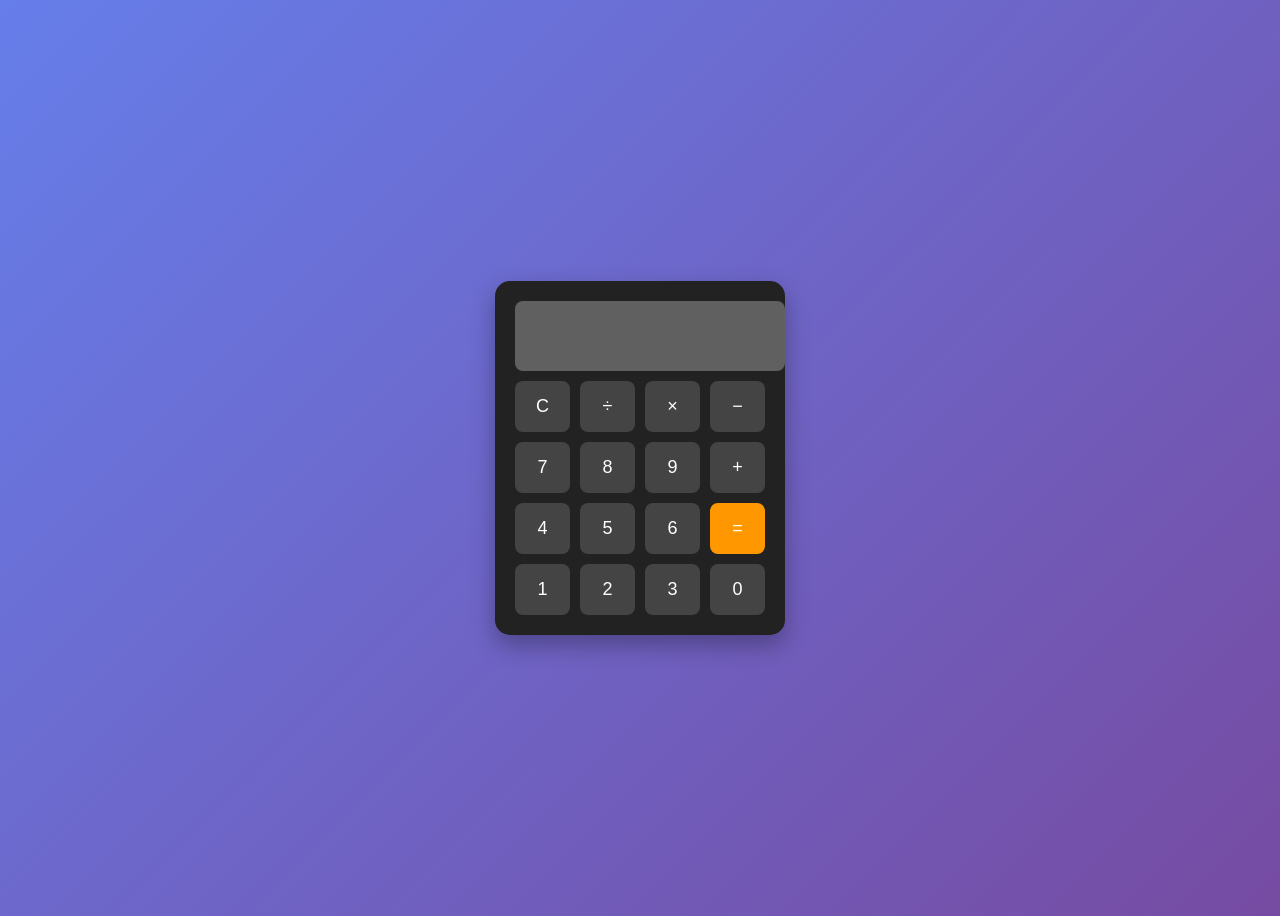
<file: Calculator Task-2/index.html>
<!DOCTYPE html>
<html lang="en">
<head>
  <meta charset="UTF-8">
  <title>Calculator</title>
  <link rel="stylesheet" href="style.css">
</head>
<body>

<div class="calculator">
  <input type="text" id="display" disabled>

  <div class="buttons">
    <button onclick="clearDisplay()">C</button>
    <button onclick="append('/')">÷</button>
    <button onclick="append('*')">×</button>
    <button onclick="append('-')">−</button>

    <button onclick="append('7')">7</button>
    <button onclick="append('8')">8</button>
    <button onclick="append('9')">9</button>
    <button onclick="append('+')">+</button>

    <button onclick="append('4')">4</button>
    <button onclick="append('5')">5</button>
    <button onclick="append('6')">6</button>
    <button onclick="calculate()">=</button>

    <button onclick="append('1')">1</button>
    <button onclick="append('2')">2</button>
    <button onclick="append('3')">3</button>
    <button onclick="append('0')">0</button>
  </div>
</div>

<script src="script.js"></script>
</body>
</html>
</file>
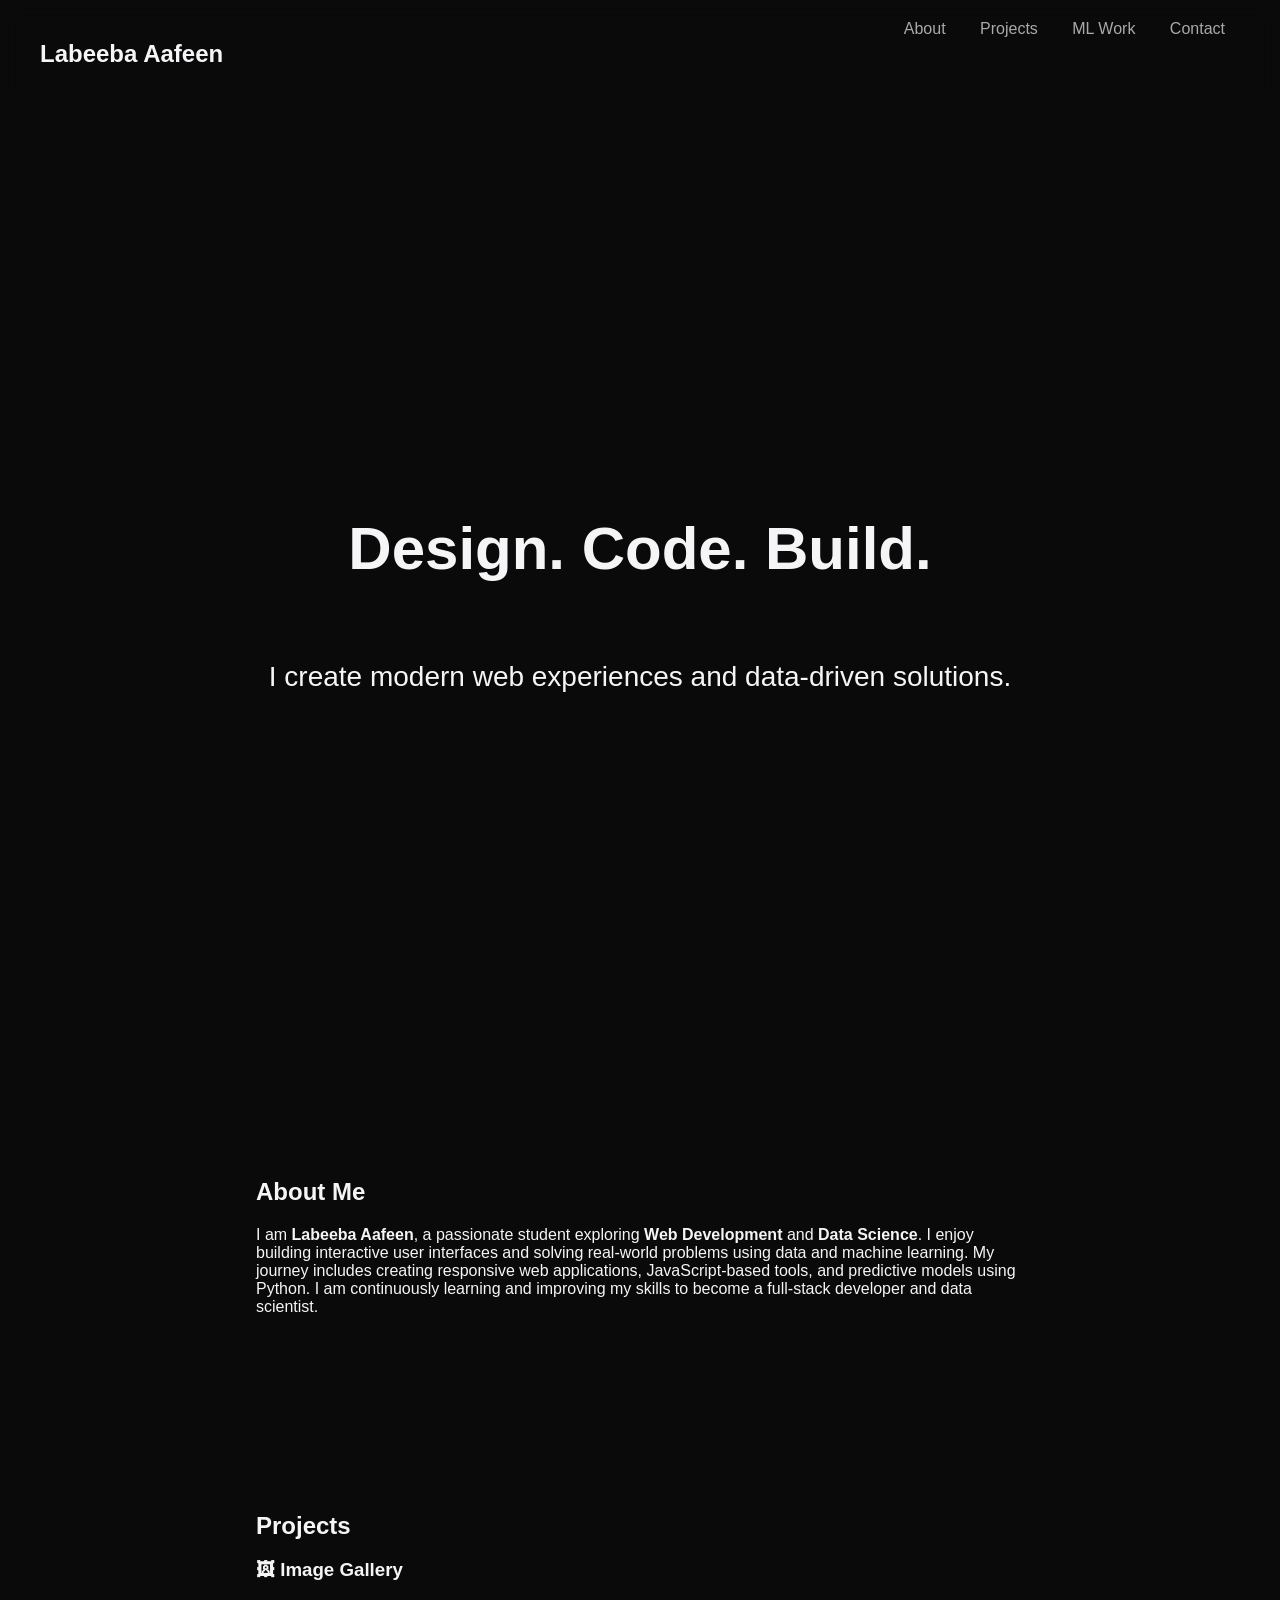
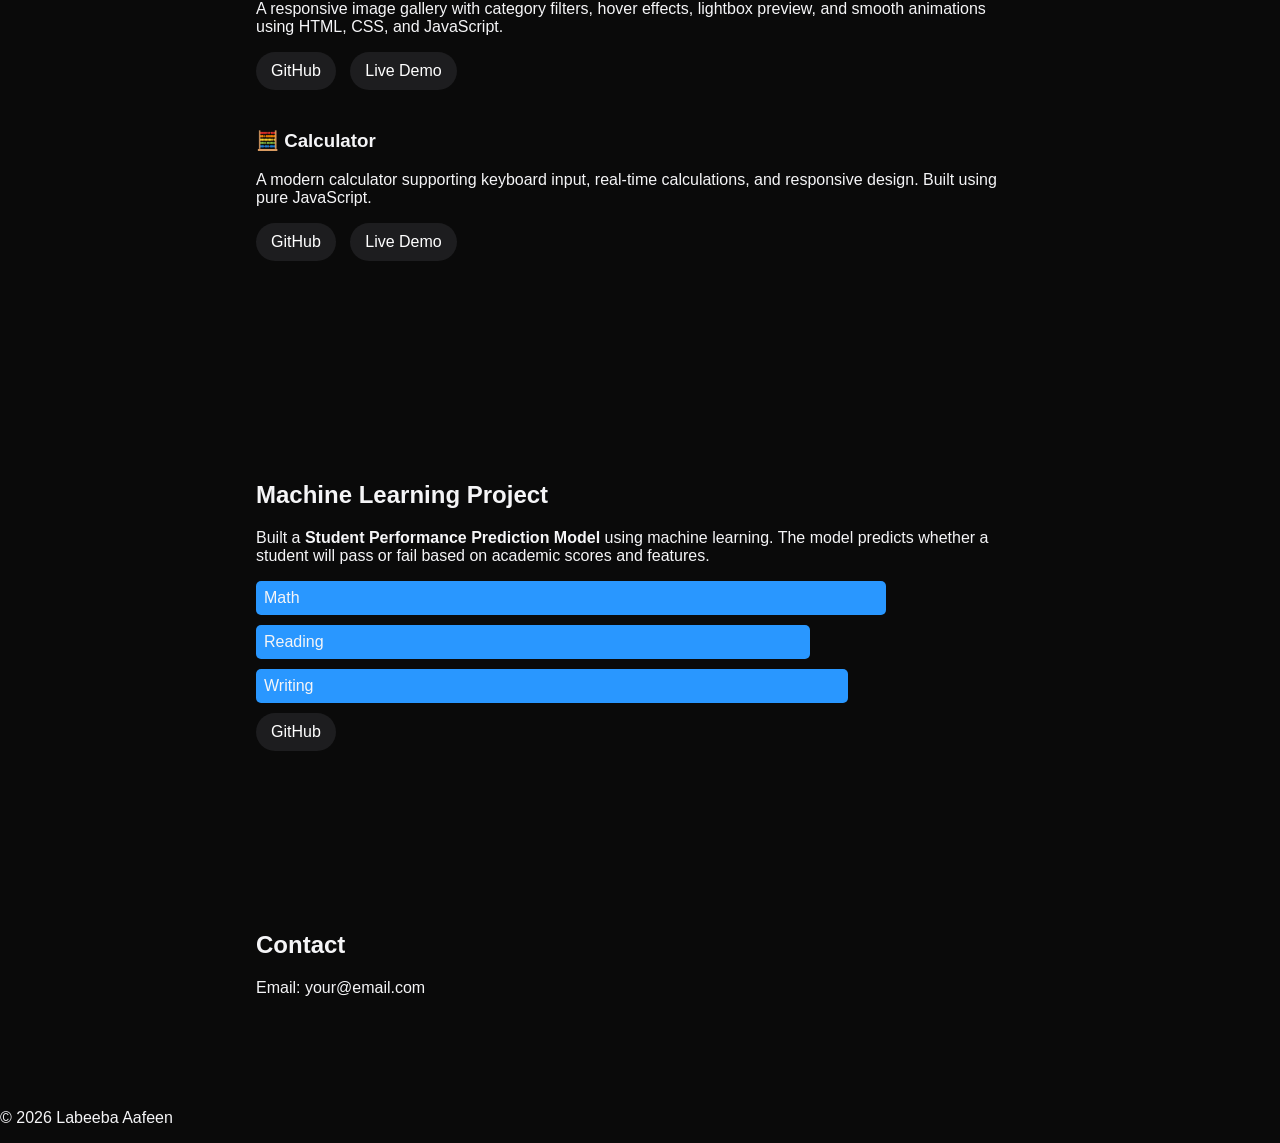
<file: Portfolio Website Task-3/index.html>
<!DOCTYPE html>
<html lang="en">
<head>
  <meta charset="UTF-8">
  <title>Labeeba Aafeen | Portfolio</title>
  <link rel="stylesheet" href="style.css">
</head>
<body>

<!-- NAVBAR -->
<header>
  <h2>Labeeba Aafeen</h2>
  <nav>
    <a href="#about">About</a>
    <a href="#projects">Projects</a>
    <a href="#ml">ML Work</a>
    <a href="#contact">Contact</a>
  </nav>
</header>

<!-- HERO -->
<section class="hero">
  <h1>Design. Code. Build.</h1>
  <p>I create modern web experiences and data-driven solutions.</p>
</section>

<!-- ABOUT -->
<section id="about" class="fade">
  <h2>About Me</h2>
  <p>
    I am <strong>Labeeba Aafeen</strong>, a passionate student exploring 
    <b>Web Development</b> and <b>Data Science</b>.  
    I enjoy building interactive user interfaces and solving real-world problems 
    using data and machine learning.  

    My journey includes creating responsive web applications, JavaScript-based tools, 
    and predictive models using Python. I am continuously learning and improving 
    my skills to become a full-stack developer and data scientist.
  </p>
</section>

<!-- PROJECTS -->
<section id="projects" class="fade">
  <h2>Projects</h2>

  <div class="project">

    <h3>🖼 Image Gallery</h3>
    <p>
      A responsive image gallery with category filters, hover effects, 
      lightbox preview, and smooth animations using HTML, CSS, and JavaScript.
    </p>

    <div class="buttons">
      <a href="https://github.com/your-username/image-gallery" target="_blank">GitHub</a>
      <a href="https://your-live-demo-link.com" target="_blank">Live Demo</a>
    </div>

  </div>

  <div class="project">

    <h3>🧮 Calculator</h3>
    <p>
      A modern calculator supporting keyboard input, real-time calculations, 
      and responsive design. Built using pure JavaScript.
    </p>

    <div class="buttons">
      <a href="https://github.com/your-username/calculator" target="_blank">GitHub</a>
      <a href="https://your-live-demo-link.com" target="_blank">Live Demo</a>
    </div>

  </div>

</section>

<!-- ML PROJECT -->
<section id="ml" class="fade">
  <h2>Machine Learning Project</h2>

  <p>
    Built a <b>Student Performance Prediction Model</b> using machine learning.  
    The model predicts whether a student will pass or fail based on 
    academic scores and features.
  </p>

  <!-- Visualization -->
  <div class="chart">
    <div style="width:80%">Math</div>
    <div style="width:70%">Reading</div>
    <div style="width:75%">Writing</div>
  </div>

  <div class="buttons">
    <a href="https://github.com/your-username/student-ml-project" target="_blank">GitHub</a>
  </div>
</section>

<!-- CONTACT -->
<section id="contact" class="fade">
  <h2>Contact</h2>
  <p>Email: your@email.com</p>
</section>

<footer>
  <p>© 2026 Labeeba Aafeen</p>
</footer>

<script src="script.js"></script>
</body>
</html>
</file>
<file: Calculator Task-2/style.css>
body {
  display: flex;
  justify-content: center;
  align-items: center;
  height: 100vh;
  background: linear-gradient(135deg, #667eea, #764ba2);
  font-family: Arial;
}

.calculator {
  background: #222;
  padding: 20px;
  border-radius: 15px;
  width: 250px;
  box-shadow: 0 10px 25px rgba(0,0,0,0.3);
}

#display {
  width: 100%;
  height: 50px;
  margin-bottom: 10px;
  font-size: 20px;
  text-align: right;
  padding: 10px;
  border: none;
  border-radius: 8px;
}

.buttons {
  display: grid;
  grid-template-columns: repeat(4, 1fr);
  gap: 10px;
}

button {
  padding: 15px;
  font-size: 18px;
  border: none;
  border-radius: 8px;
  cursor: pointer;
  background: #444;
  color: white;
  transition: 0.3s;
}

button:hover {
  background: #666;
  transform: scale(1.05);
}

/* Equal button */
button:nth-child(12) {
  background: #ff9800;
}
</file>
<file: Portfolio Website Task-3/style.css>
body {
  margin: 0;
  font-family: -apple-system, BlinkMacSystemFont, sans-serif;
  background: #0a0a0a;
  color: #f5f5f7;
}

/* NAVBAR */
header {
  display: flex;
  justify-content: space-between;
  padding: 20px 40px;
  position: sticky;
  top: 0;
  background: rgba(10,10,10,0.8);
  backdrop-filter: blur(10px);
}

nav a {
  margin: 0 15px;
  color: #aaa;
  text-decoration: none;
}

nav a:hover {
  color: white;
}

/* HERO */
.hero {
  height: 90vh;
  display: flex;
  flex-direction: column;
  justify-content: center;
  align-items: center;
  font-size: 28px;
  text-align: center;
}

.hero h1 {
  font-size: 60px;
  font-weight: 600;
}

/* SECTIONS */
section {
  padding: 80px 20%;
}

/* PROJECT */
.project {
  margin-bottom: 40px;
}

.buttons a {
  display: inline-block;
  margin-right: 10px;
  padding: 10px 15px;
  border-radius: 20px;
  background: #1d1d1f;
  color: white;
  text-decoration: none;
  transition: 0.3s;
}

.buttons a:hover {
  background: #2997ff;
}

/* ML chart */
.chart div {
  background: #2997ff;
  margin: 10px 0;
  padding: 8px;
  border-radius: 5px;
}

/* ANIMATION */
.fade {
  opacity: 0;
  transform: translateY(40px);
  transition: 0.8s;
}

.fade.show {
  opacity: 1;
  transform: translateY(0);
}
</file>
